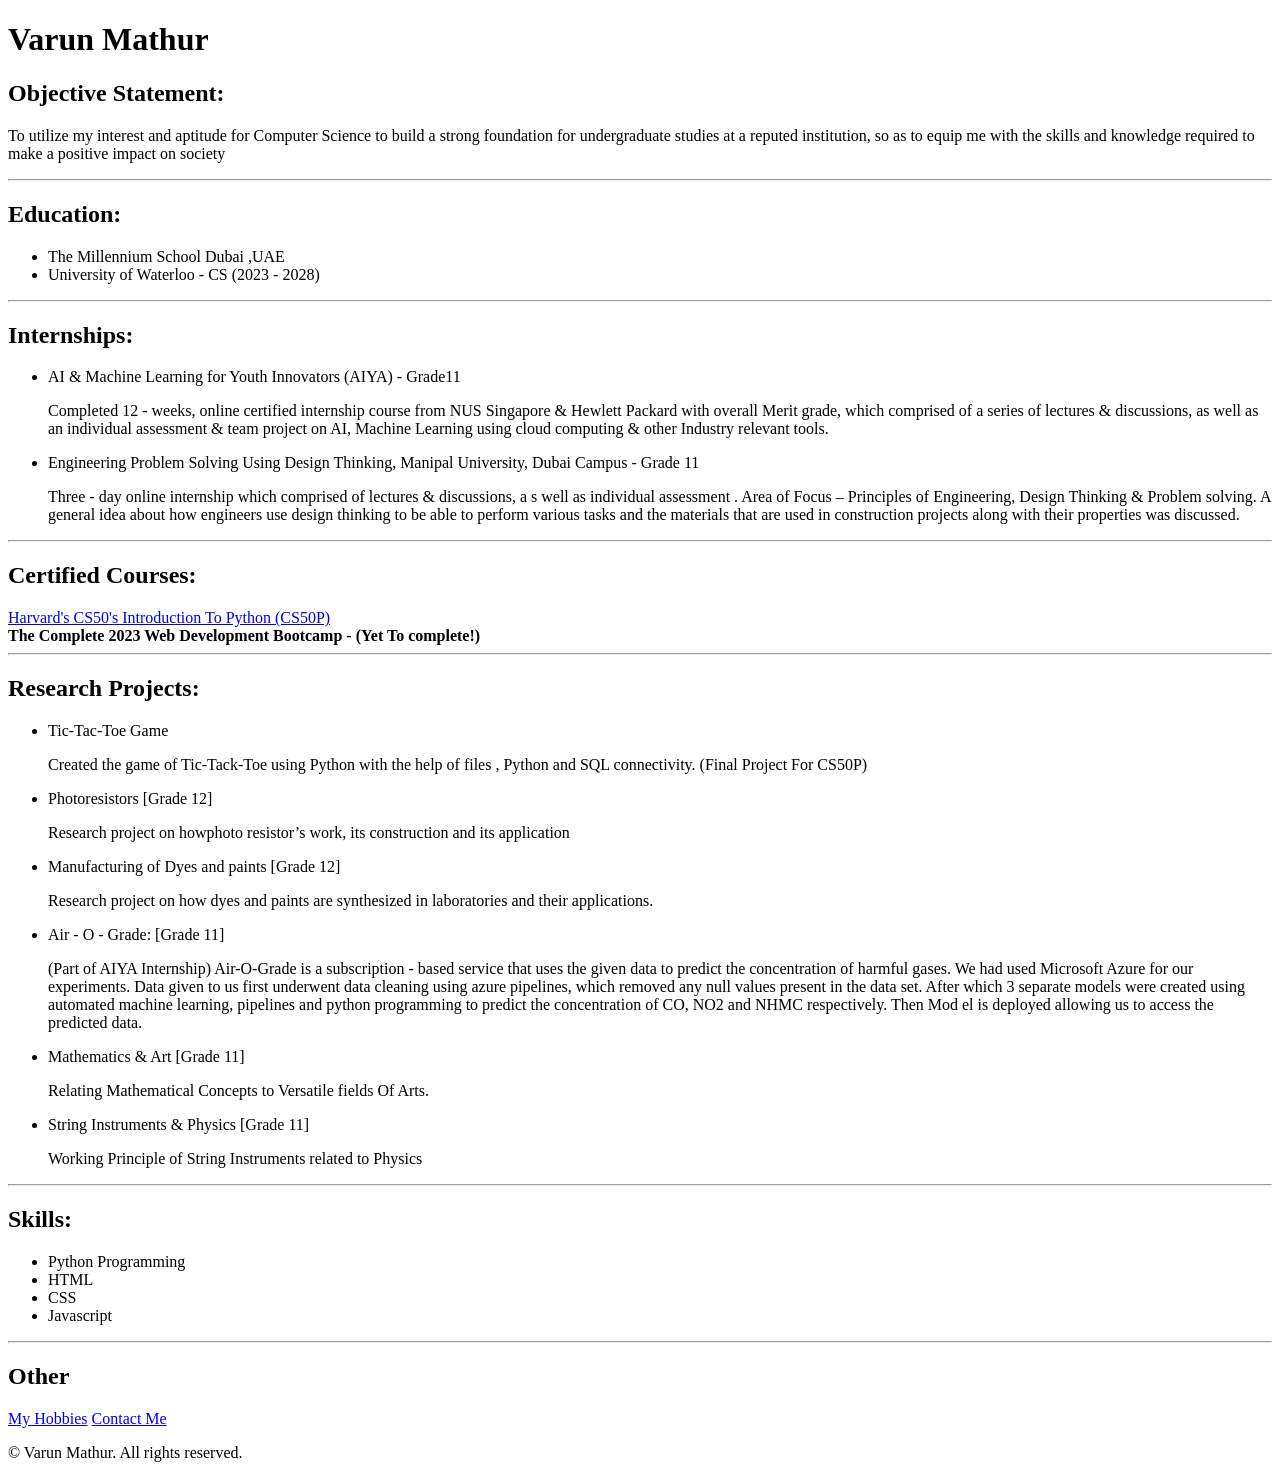
<file: Individual websites/Varun Mathur/index.html>
<!DOCTYPE html>
<html lang="en">
<head>
    <meta charset="UTF-8">
    <meta name="viewport" content="width=device-width, initial-scale=1.0">
    <title>My Resume</title>
</head>
<body>
    <h1>Varun Mathur</h1>
    <h2>Objective Statement:</h2>
    <p>To utilize my interest and aptitude for Computer Science to
        build a strong foundation for undergraduate studies at a
        reputed institution, so as to equip me with the skills and
        knowledge required to make a positive impact on
        society</p>
    <hr />
    <h2>Education:</h2>
    <ul>
        <li>The Millennium School Dubai ,UAE</li>
        <li>University of Waterloo - CS (2023 - 2028)</li>
    </ul>
    <hr />
    <h2>Internships:</h2>
    <ul>
        <li>AI & Machine Learning for Youth Innovators (AIYA) - Grade11
            <p>
                Completed 12 -
weeks, online certified internship course from NUS Singapore & Hewlett Packard with overall Merit grade,
which comprised of a series of lectures & discussions, as well as an individual
assessment & team project on AI, Machine
Learning using cloud computing & other Industry relevant tools.
            </p>
        </li>
        <li>Engineering Problem Solving Using Design Thinking, Manipal University, Dubai Campus - Grade 11 
            <p>Three - day online internship which comprised of
                lectures & discussions, a
                s well as individual assessment
                .
                Area of Focus
                –
                Principles of Engineering, Design Thinking & Problem solving.
                A general idea about how engineers use design thinking to be
                able to perform various tasks and the materials that are used in 
                construction projects along with their properties was discussed.</p>
        </li>
    </ul>
    <hr />
    <h2>Certified Courses:</h2>
    <a href="https://cs50.harvard.edu/certificates/53ca7a90-42e5-41b8-8b5a-4902da084bd0">Harvard's CS50's Introduction To Python (CS50P)</a>
    <br />
    <b> The Complete 2023 Web Development Bootcamp - (Yet To complete!)</b>
    <hr />
    <h2>Research Projects:</h2>
    <ul>
        <li>Tic-Tac-Toe Game 
            <p>
                Created the game of Tic-Tack-Toe using Python with the help of files , Python and SQL connectivity.
                (Final Project For CS50P)
            </p>
        </li>
        <li>Photoresistors [Grade 12]
            <p>
                Research project on howphoto resistor’s work, its construction and its application
            </p>
        </li>
        <li>Manufacturing of Dyes and paints [Grade 12]
            <p>
                Research project on how dyes and paints are synthesized in laboratories and their applications.
            </p>
        </li>
        <li>Air - O - Grade: [Grade 11]
            <p>
                (Part of AIYA Internship)
                Air-O-Grade is a subscription - based service that uses the given data to predict the concentration of harmful gases. We had
                used Microsoft Azure for our experiments. Data given to us first underwent data cleaning using azure pipelines, which
                removed any null values present in the data set. After which 3 separate models were created using automated machine
                learning, pipelines and python programming to predict the concentration of CO, NO2 and NHMC respectively. Then Mod
                el is deployed allowing us to access the predicted data.
            </p>
        </li>
        <li>Mathematics & Art [Grade 11]
            <p>
                Relating Mathematical Concepts to Versatile fields Of Arts.
            </p>
        </li>
        <li>String Instruments & Physics [Grade 11]
            <p>
                Working Principle of String Instruments related to Physics
            </p>
        </li>
    </ul>
    <hr />
    <h2>Skills:</h2>
    <ul>
        <li>Python Programming</li>
        <li>HTML</li>
        <li>CSS</li>
        <li>Javascript</li>
    </ul>
    <hr />
    <h2>Other</h2>
    <a href="hobbies.html">My Hobbies</a>

    <a href="contact.html">Contact Me</a>
    <footer>
        <p>© Varun Mathur. All rights reserved.</p>
    </footer>

    
</body>
</html>
</file>
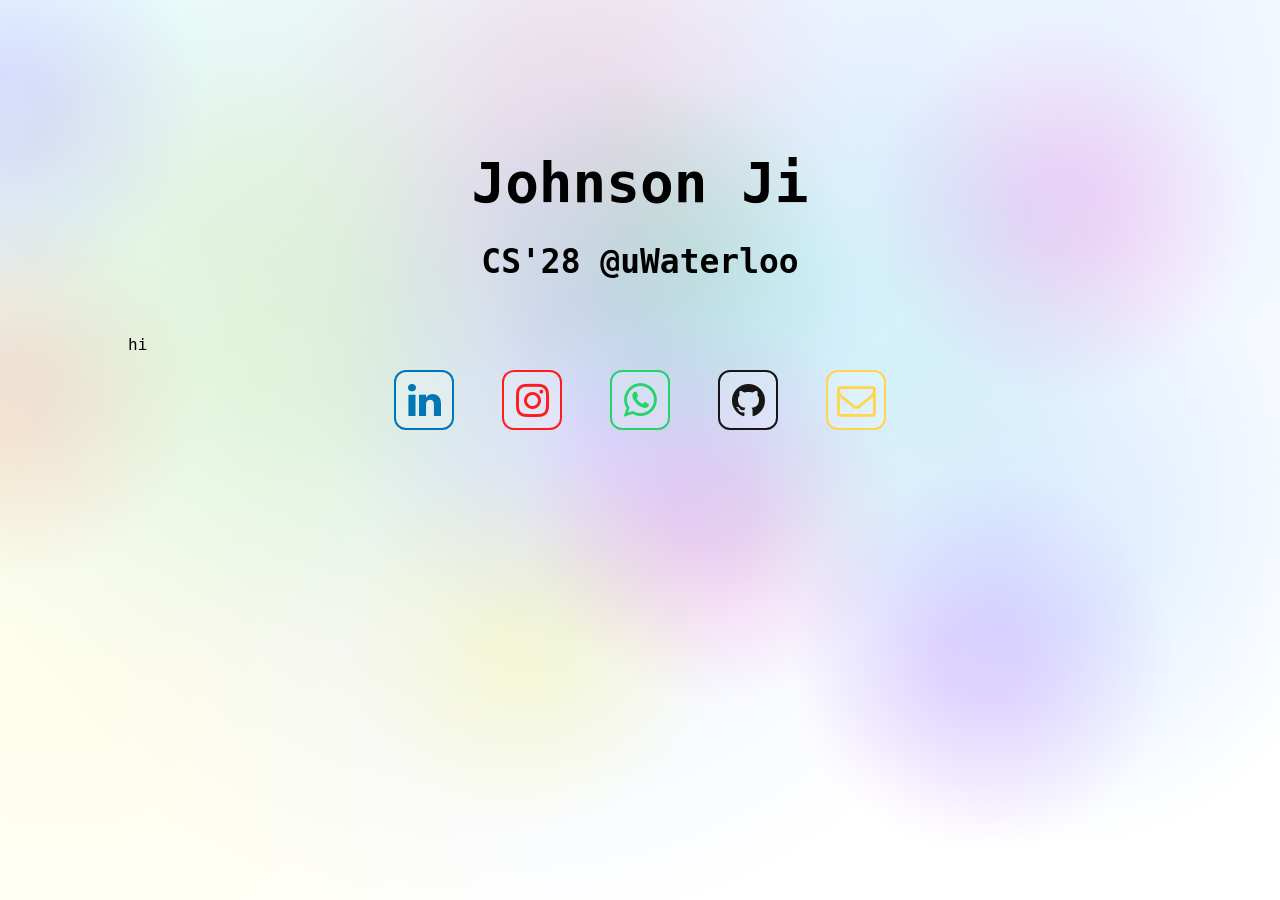
<file: Individual websites/Johnson Ji/main.html>
<!DOCTYPE html>
<html lang = 'en'>

<head>
    <meta charset = 'UTF-8'>
    <meta name="viewport" content="width=device-width, initial-scale=1.0">
    <link rel="stylesheet" href="style.css">
    <link rel="stylesheet" href="https://cdnjs.cloudflare.com/ajax/libs/font-awesome/4.7.0/css/font-awesome.min.css">
    
    <title>Johnson's website</title>
</head>



<body class="page">

    <div class="background">
        <ul class="gradients">
            <li></li>
            <li></li>
            <li></li>
            <li></li>
            <li></li>
            <li></li>
            <li></li>

            <li></li>
            <li></li>
            <li></li>
            <li></li>
            <li></li>

            <li></li>
            <li></li>
            <li></li>
            <li></li>
            <li></li>
        </ul>

    </div>

    <div class="container">
        <header>
            <h1>Johnson Ji</h1> 
            <h2>CS'28 @uWaterloo</h2>
        </header>

        <p>hi</p>

        <ul class="icons">
            
            <li class="linkd">
                <a href="https://www.linkedin.com/in/johnson-ji/" target="_blank" title="Linkedin">
                    <i class="fa fa-linkedin"></i> 
                </a>
            </li>
            <li class="insta">
                <a href="https://www.instagram.com/johnsonji_/" target="_blank" title="Instagram">
                    <i class="fa fa-instagram"></i> 
                </a>
            </li>
            <li class="whats">
                <a href="https://wa.me/3062415971" target="_blank" title="Whatsapp">
                    <i class="fa fa-whatsapp"></i> 
                </a>
            </li>     
            <li class="gthub">
                <a href="https://github.com/maaiv" target="_blank" title="Github">
                    <i class="fa fa-github"></i> 
                </a>
            </li>
            <li class="email">
                <a href="mailto:j22ji@uwaterloo.ca" target="_blank" title="Email">
                    <i class="fa fa-envelope-o"></i> 
                </a>
            </li>


            
        </ul>

        


    </div>

    <script src="main.js"></script>
</body>



</html>
</file>
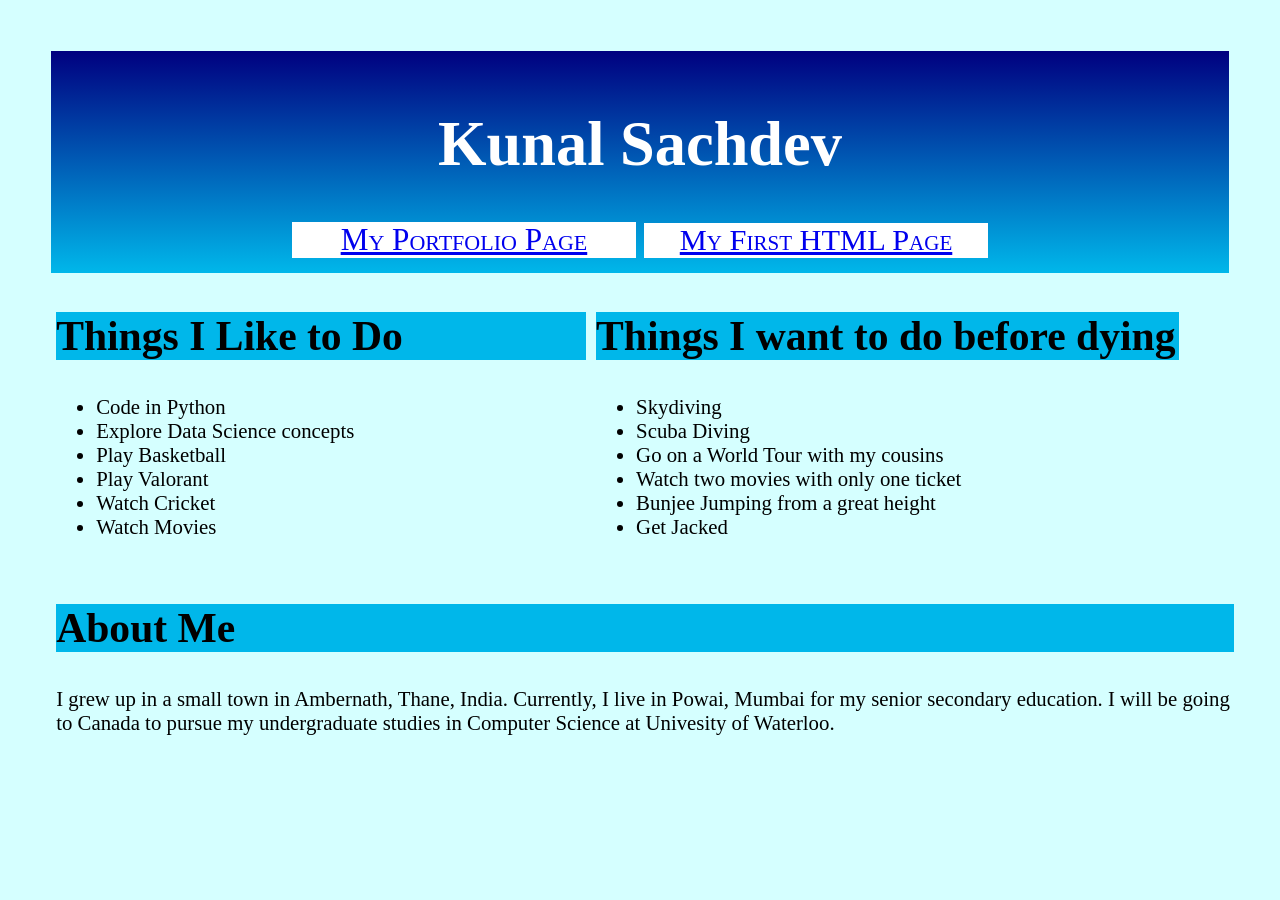
<file: Individual websites/Kunal/main.html>
<!DOCTYPE html>
<html lang = 'en'>
<head>
	<meta charset = 'UTF-8'>
	<link rel='icon' type='image/png' href='https://thumbs.dreamstime.com/b/assignment-text-written-red-vintage-round-stamp-rubber-217187479.jpg'>
	<title>Something About Me</title>
	<link rel='stylesheet' type = 'text/css' href='style.css'>
</head>
<body>
	<header>
	<h1>Kunal Sachdev</h1>
		<nav>
			<a href='https://kunalmsachdev.com/'> My Portfolio Page</a>
			<a href='https://kunalsachdev2005.github.io/Web_Pages/First_Page.html' target='_blank' id='overflow_link'> My First HTML Page</a>
		</nav>
	</header>
	<section class='smaller_sec'>
		<h2>Things I Like to Do</h2>
		<ul>
			<li>Code in Python</li>
			<li>Explore Data Science concepts</li>
			<li>Play Basketball</li>
			<li>Play Valorant</li>
			<li>Watch Cricket</li>
			<li>Watch Movies</li>
		</ul>
	</section>
	
	<section class='smaller_sec'>
		<h2 id='overflow_h2'>Things I want to do before dying</h2>
		<ul>
			<li>Skydiving</li>
			<li>Scuba Diving</li>
			<li>Go on a World Tour with my cousins</li>
			<li>Watch two movies with only one ticket</li>
			<li>Bunjee Jumping from a great height</li>
			<li>Get Jacked</li>
		</ul>
	</section>
	
	<section class='bigger_sec'>
		<h2>About Me</h2>
		<p>I grew up in a small town in Ambernath, Thane, India. Currently, I live in Powai, Mumbai for my senior secondary education. I will be
		going to Canada to pursue my undergraduate studies in Computer Science at Univesity of Waterloo. </p>
	</section>
</body>
</html>
</file>
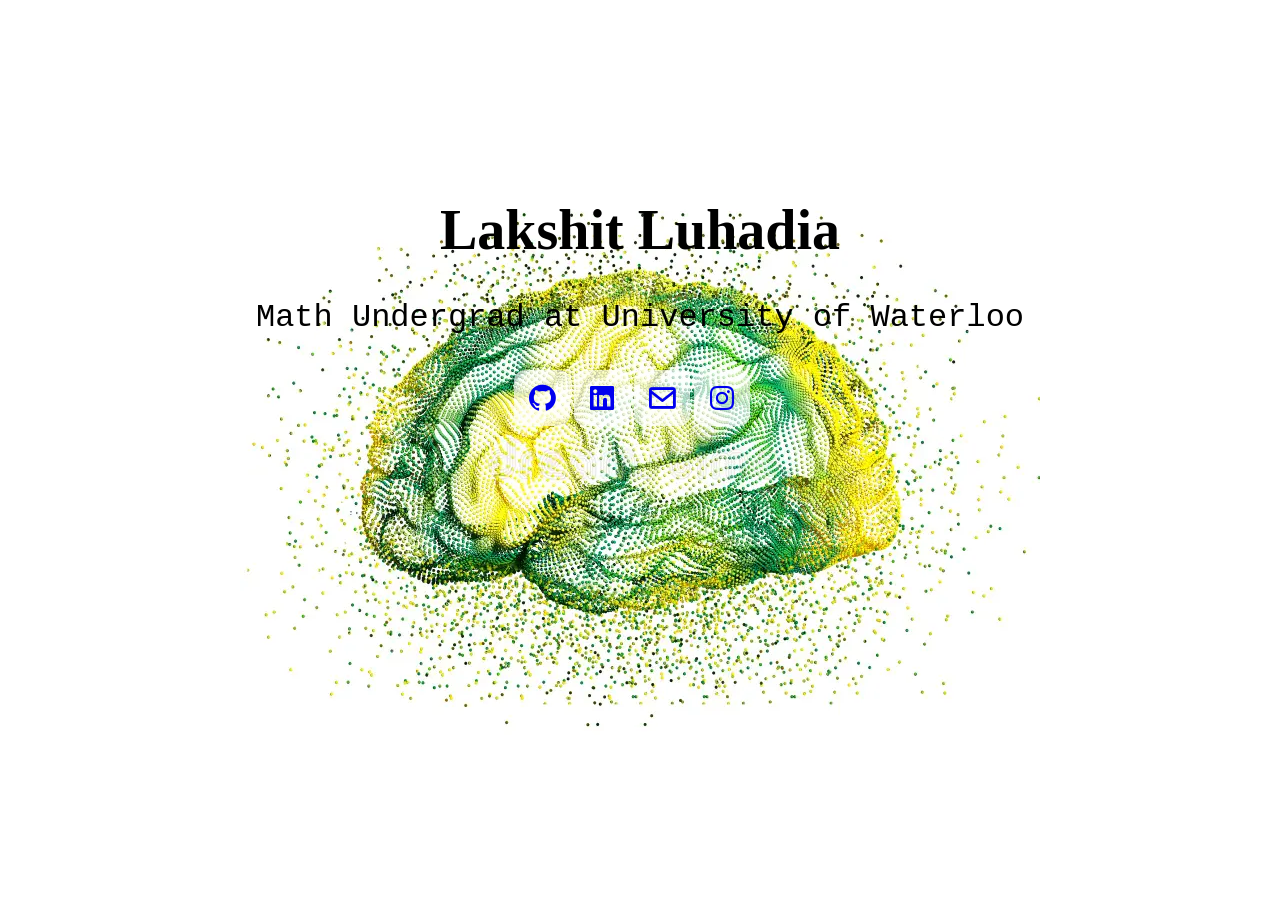
<file: Individual websites/Lakshit/main.html>
<!DOCTYPE html>
<html lang="en">
<head>
    <meta charset="UTF-8">
    <meta name="viewport" content="width=device-width, initial-scale=1.0">
    <title>My Webpage</title>
    <link rel="stylesheet" href="style.css">
    <link href='https://unpkg.com/boxicons@2.1.4/css/boxicons.min.css' rel='stylesheet'>
</head>

<body class="page">
    <div class="background">
        <div class="container">
            <h1 class="name">Lakshit Luhadia</h1>
            <p class="text"> Math Undergrad at University of Waterloo</p>
        </div>

        <ul class="icons">
            <li class="github">
                <a href="https://github.com/LakshitLuhadia" target="_blank" title="Github">
                    <i class='bx bxl-github bx-tada-hover'></i>
                </a>
            </li>
            <li class="linkedin">
                <a href="https://www.linkedin.com/in/lakshit-luhadia-5b98a726b/" target="_blank" title="Linkedin">
                    <i class='bx bxl-linkedin-square bx-tada-hover'></i>
                </a>
            </li>
            <li class="mail">
                <a href="mailto:lluhadia@uwaterloo.ca" target="_blank" title="e-mail">
                    <i class='bx bx-envelope bx-tada-hover'></i>
                </a>
            </li>
            <li class="insta">
                <a href="https://www.instagram.com/lakshitluhadia/" target="_blank" title="Instagram">
                    <i class='bx bxl-instagram bx-tada-hover'></i>
                </a>

            </li>
        </ul>

    </div>
</body>
</html>
</file>
<file: Individual websites/Johnson Ji/style.css>
*{
    font-family: 'Roboto Mono', monospace;
    }

.page {
    padding: 0%;
    margin: 0%;
    
    position: relative;
}

.background { 
    position: absolute;
    width: 100%;
    height:100vh;
    min-height: 30em;
}

.gradients {
    position: absolute;
    height: 100%;
    width: 100%;
    top: 0px;
    left: 0px;
    overflow: hidden;
    padding: 0%;
    margin: 0%;
    
}

.gradients li {
    position: absolute;
    list-style: none;
    width: 10px;
    height: 10px;
    
    animation: animate 30s linear;
    border-radius: 50%;
    overflow: hidden;
    /* mix-blend-mode: screen; */


}
/* 
.gradients li:nth-child(1) {
    --r: clamp(70em,170vw,130em);
    left: calc(50% - var(--r) / 2);
    top: calc(20em - var(--r) / 2);
    width: var(--r);
    height: var(--r);
    background: radial-gradient(circle at 50% 50%, rgb(255, 242, 126) calc(var(--r) / 10) , transparent calc(var(--r) / 2));

}



.gradients li:nth-child(2) {
    --r: clamp(70em,170vw,130em);
    left: calc(0% - var(--r) / 2);
    top: calc(35em - var(--r) / 2);
    width: var(--r);
    height: var(--r);
    background: radial-gradient(circle at 50% 50%, rgb(255, 165, 165) calc(var(--r) / 10), transparent calc(var(--r) / 2));  
}

.gradients li:nth-child(3) {
    --r: clamp(70em,170vw,130em);
    left: calc(100% - var(--r) / 2);
    top: calc(5em - var(--r) / 2);
    width: var(--r);
    height: var(--r);
    background: radial-gradient(circle at 50% 50%, rgb(164, 220, 255) calc(var(--r) / 10), transparent calc(var(--r) / 2));
} */

@keyframes bg {
    0%, 100% {
        transform: translate(min(-10vw,-6em), 0);
    }
    50% {
        transform: translate(max(12vw,8em), 0);
    }
}

.container {

    padding: 0em clamp(2em, 10vw, 8em);
    position: relative;

}

header {
    text-align: center;
    padding: 10px;

}

h1 {
    font-size: clamp(2.5em, 8vw, 3.5em) ;

    margin: 2.5em 0px 0px 0px
}

h2 {
    font-size: calc(clamp(2.5em, 8vw, 3.5em)/1.7) ;
}

.buttons {
    text-align: center;
}

.icons {
    padding: 0em;
    margin: 0em;
    position: absolute;
    left: 50%;
    transform: translate(-50%,0);

    list-style: none;
    display: grid;
    grid-template-columns: repeat(5,1fr);
    gap: clamp(0.5em, 17vw - 50px, 3em);
    text-align: center;

    
}

.icons li {

    /* box-sizing: border-box; */
    width: calc(clamp(25px, 9vw, 35px)*1.6);
    height: calc(clamp(25px, 9vw, 35px)*1.6);

    border-style: solid;
    border-radius: 20%;
    border-width: 2px;

    transition: background 1.3s cubic-bezier(0.19, 1, 0.22, 1);

    background: rgba(255, 255, 255, 0.2) ;
    color:var(--color);
}

.icons i {
    position: relative;
    font-size: clamp(25px, 9vw, 35px);
    width: calc(clamp(25px, 9vw, 35px)*1.6);
    height: calc(clamp(25px, 9vw, 35px)*1.6 - (20% - 0.5px));
    padding: calc(20% - 0.5px) 0px 0px 0px; 
    transition: 1.3s cubic-bezier(0.19, 1, 0.22, 1);
    transform: scale(110%);
    color:var(--color);
    

}

.icons li:hover {
    background-color: var(--color);
    transition: 1.1s cubic-bezier(0.19, 1, 0.22, 1);
    color:rgba(255, 255, 255, 0.8);
    transition: 1.1s cubic-bezier(0.19, 1, 0.22, 1);
}

.icons i:hover {
    color:rgb(255, 255, 255, 0.8);
    transform: scale(120%); 
    transition: 1.1s cubic-bezier(0.19, 1, 0.22, 1);
}







.insta i , .insta {--color: rgb(253, 29, 29);}
.whats i , .whats {--color: rgb(37 211 102);}
.linkd i , .linkd {--color: rgb(0, 119, 181);}
.gthub i , .gthub {--color: rgb(23, 21, 21);}
.email i , .email {--color: rgb(255 213 79);}
</file>
<file: Individual websites/Kunal/style.css>
header{
	background-color: #666666;
	text-align: center;
	padding: 15px;
}
h1{
	color:#ffffff;
	font-size: 3em; /*1em is 16px */
	/*background-color: #B3B3B3;*/
}
nav{
	font-variant: small-caps;
	font-size: 150%
}
nav a{
	display: inline-block;
	width: 30%;
	background: #FFFFFF;
}
#overflow_link{
	width: 30%;
	font-size: 97.5%;
}
h2{
	background-color: #00b7ea;
	color: #000000;
	font-size: 2em;
}
#overflow_h2{
	width: 110%;
}
footer{
	background: #666666;
	clear: both;
}
header, footer{
	background: #000080;
	background: -webkit-linear-gradient(#000080 0%, #00b7ea 100%);
	background: -moz-linear-gradient(#000080 0%, #00b7ea 100%);
	background: -o-linear-gradient(#000080 0%, #00b7ea 100%);
	background: linear-gradient(#000080 0%, #00b7ea 100%);
}
body{
	background: #D5FFFF;
	font-size: 130%;
	font-family: "Gill Sans MT";
	margin: 4%;
}
section{
	display: inline-block;
	width: 30%;
	float: left;
	margin: 5px;
}
.smaller_sec{
	width: 45%;
}
.bigger_sec{
	clear: both;
	width: 100%;
}
img{
	width: 125px;
}
/**{
	border: 15px solid #000000;
}*/
</file>
<file: Individual websites/Lakshit/style.css>
.page{
    margin: 0%;
    padding: 0%;
}
.background{
    background-image: url(images/background_brain.jpg);
    background-repeat: no-repeat;
    background-position: 50%;
    height: 100vh;
    width: 100%;
    overflow: hidden;
    margin: 0%;
    padding: 0%;
}
.container{
    text-align: center;
    padding-top: 10rem;
}
.name{
    font-size: 3.5rem;
    font-family: cursive;
}
.text{
    text-align: center;
    font-size: 2rem;
    font-family: 'Courier New', Courier, monospace;
    /* font-weight:bold; */
}
.icons{
	padding: 0;
	margin: 0;
    position: absolute;
    left: 40%;
	list-style: none;
	display: grid;
	grid-template-columns: repeat(4,1fr);
}
.icons li{
    box-sizing: border-box;
    font-size: 2rem;
}
.bx{
    background-color: rgba(255, 255, 255, 0.648);
    border-radius: 20%;
    padding: 0.75rem;
    margin: 2px;
}
</file>
